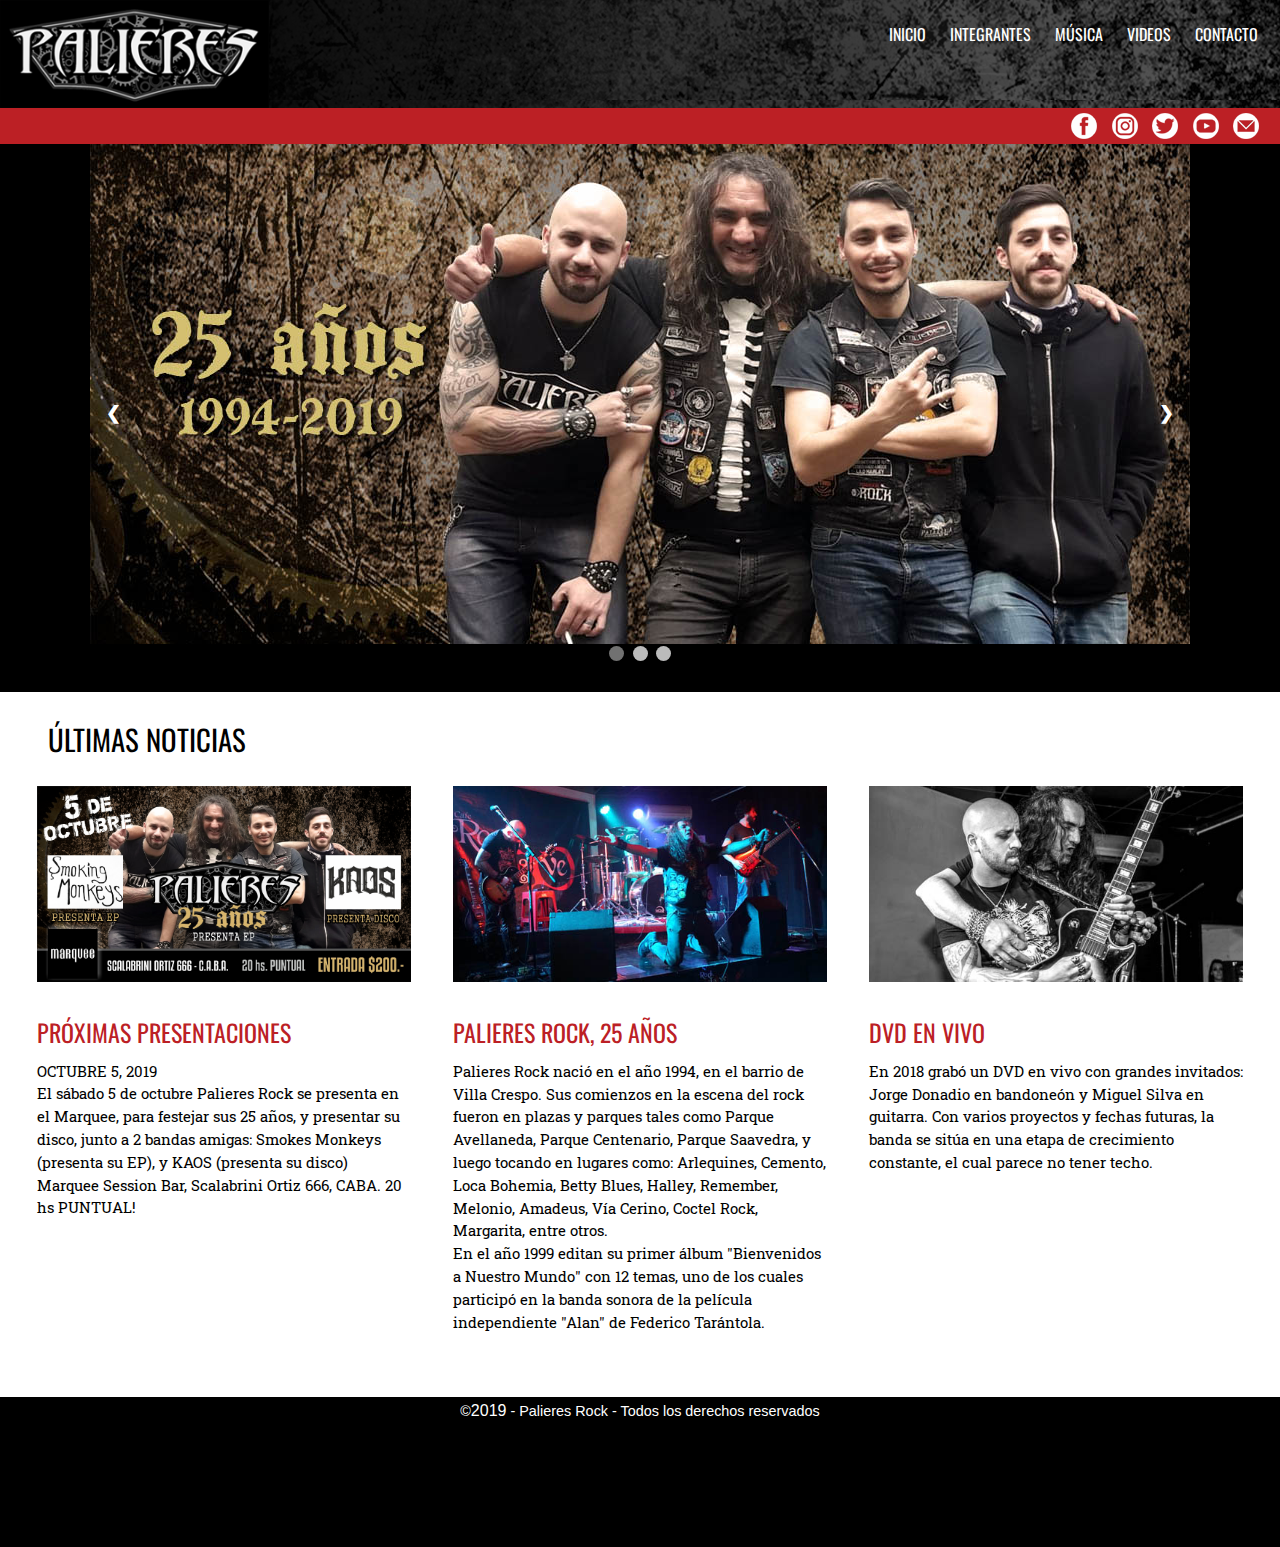
<file: index.html>
<!DOCTYPE html>
<html lang="es">
	<head>
		<title>PALIERES ROCK</title>
		<meta charset="utf-8" />

        <meta name="viewport" content="width=device-width, initial-scale=1.0, user-scalable=no">
		
		<link rel="stylesheet" href="https://necolas.github.io/normalize.css/8.0.1/normalize.css">
		<link rel="stylesheet" href="https://www.w3schools.com/w3css/4/w3.css">
		<link rel="stylesheet" type="text/css" href="estilosoportunidad.css" />
		<style>
@import url('https://fonts.googleapis.com/css?family=Oswald|Roboto+Slab&display=swap');
</style>

			
	</head>
	<body>
		<main class="contenedor">
			<div class="top">
		<header><div><img class="img-fluid logo" src="img/logo.png"><a href="index.html"></a></div>
			<div class="botonmenu2">
				<div class="menu2">
				<ul>
					 <li><a href="index.html">INICIO</a></li>
				     <li><a href="integrantes.html">INTEGRANTES</a></li>
				     <li><a href="musica.html">MÚSICA</a></li>
				     <li><a href="videos.html">VIDEOS</a></li>
				     <li><a href="contacto.html">CONTACTO</a></li>
	     		</ul>
	     		</div>
	     	</div>
	     		
	    </header>
		<nav class="menu"><ul>
	     <li><a href="#">INICIO</a></li>
	     <li><a href="integrantes.html">INTEGRANTES</a></li>
	     <li><a href="musica.html">MÚSICA</a></li>
	     <li><a href="videos.html">VIDEOS</a></li>
	     <li><a href="contacto.html">CONTACTO</a></li>
	     </ul>
     </nav>
		<div class="redes"><ul>
     <li><a href="https://www.facebook.com/dany.palieres"><img src="img/media/fb.png"></a></li>
     <li><a href="https://www.instagram.com/danypalieres/?hl=es-la"><img src="img/media/inst.png"></a></li>
     <li><a href="#"><img src="img/media/twi.png"></a></li>
     <li><a href="https://www.youtube.com/channel/UCAVx4fNuN6NQ34P_ENBx3XA"><img src="img/media/youtube.png"></a></li>
     <li><a href="#"><img src="img/media/mail.png"></a></li>
     </ul></div>
		</div>

		<div class="contenedor-flex">
			<section class="slider1">
				<!-- Slideshow container -->
<div class="slideshow-container">

  <!-- Full-width images with number and caption text -->
  <div class="mySlides fade">
   <img src="img/carrousel/p2.jpg" style="width:100%">
   </div>

  <div class="mySlides fade">
    <img src="img/carrousel/p1.jpg" style="width:100%">
   </div>

  <div class="mySlides fade">
  <img src="img/carrousel/p3.jpg" style="width:100%">
  </div>

  <!-- Next and previous buttons -->
  <a class="prev" onclick="plusSlides(-1)">&#10094;</a>
  <a class="next" onclick="plusSlides(1)">&#10095;</a>
  <!-- The dots/circles -->
<div style="text-align:center">
  <span class="dot" onclick="currentSlide(1)"></span> 
  <span class="dot" onclick="currentSlide(2)"></span> 
  <span class="dot" onclick="currentSlide(3)"></span> 
</div>
</div>
<br>			
			</section>

<section class="cajas">
	<div class="cajatitulo"><h1>ÚLTIMAS NOTICIAS</h1></div>
	<hr size="1px" color="black" />
			<article class="nota">
				<img class="img-fluid" src="img/palieres-evento.jpg" alt="Palieres Rock en el Marquee">
				<h2>PRÓXIMAS PRESENTACIONES</h2>      
  <p>OCTUBRE 5, 2019</p>
  <p>El sábado 5 de octubre Palieres Rock se presenta en el Marquee, para festejar sus 25 años, y presentar su disco, junto a 2 bandas amigas: Smokes Monkeys (presenta su EP), y KAOS (presenta su disco)</p>
  <p>Marquee Session Bar, Scalabrini Ortiz 666, CABA. 20 hs PUNTUAL!</p>
			</article>
			<article class="nota">
				<img class="img-fluid" src="img/25.jpg" alt="25 años Palieres Rock">
    <h2>PALIERES ROCK, 25 AÑOS</h2>
    <p>Palieres Rock nació en el año 1994, en el barrio de Villa Crespo. Sus comienzos en la escena del rock fueron en plazas y parques tales como Parque Avellaneda, Parque Centenario, Parque Saavedra, y luego tocando en lugares como: Arlequines, Cemento, Loca Bohemia, Betty Blues, Halley, Remember, Melonio, Amadeus, Vía Cerino, Coctel Rock, Margarita, entre otros.<br>
En el año 1999 editan su primer álbum "Bienvenidos a Nuestro Mundo" con 12 temas, uno de los cuales participó en la banda sonora de la película independiente "Alan" de Federico Tarántola.</p>
			</article>
			<article class="nota">
				<img class="img-fluid" src="img/dvd.jpg" alt="25 años Palieres Rock">
    <h2>DVD EN VIVO</h2>
    <p>En 2018 grabó un DVD en vivo con grandes invitados: Jorge Donadio en bandoneón y Miguel Silva en guitarra. 
Con varios proyectos y fechas futuras, la banda se sitúa en una etapa de crecimiento constante, el cual parece no tener techo.</p>
			</article>
			<div class="up"><a href="#top"><img src="img/up.png"></a></div>
			</section>
		</div>
		<footer>
			©<time>2019</time> - Palieres Rock - Todos los derechos reservados
		</footer>
	</main>

<script>
var slideIndex = 1;
showSlides(slideIndex);

function plusSlides(n) {
  showSlides(slideIndex += n);
}

function currentSlide(n) {
  showSlides(slideIndex = n);
}

function showSlides(n) {
  var i;
  var slides = document.getElementsByClassName("mySlides");
  var dots = document.getElementsByClassName("dot");
  if (n > slides.length) {slideIndex = 1}    
  if (n < 1) {slideIndex = slides.length}
  for (i = 0; i < slides.length; i++) {
      slides[i].style.display = "none";  
  }
  for (i = 0; i < dots.length; i++) {
      dots[i].className = dots[i].className.replace(" active", "");
  }
  slides[slideIndex-1].style.display = "block";  
  dots[slideIndex-1].className += " active";
}
</script>

	</body>
</html>
</file>
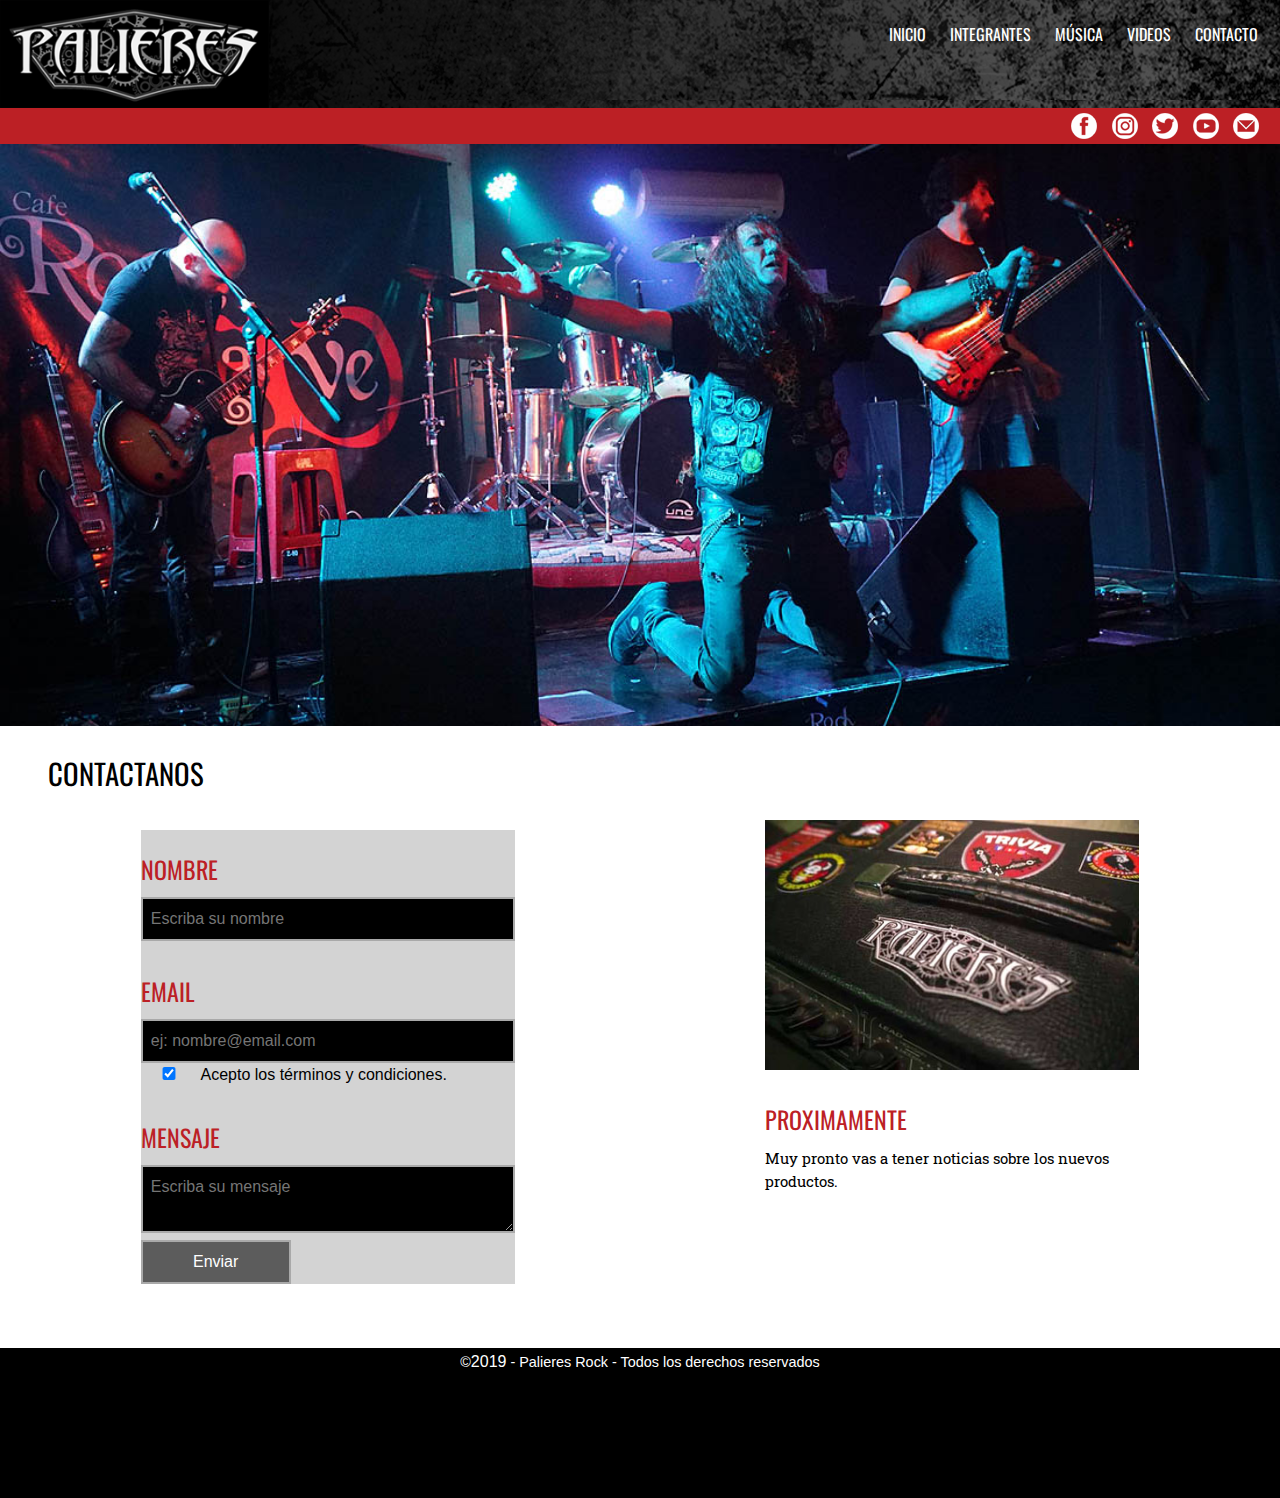
<file: contacto.html>
<!DOCTYPE html>
<html lang="es">
	<head>
		<title>PALIERES ROCK-Contacto</title>
		<meta charset="utf-8" />

        <meta name="viewport" content="width=device-width, initial-scale=1.0, user-scalable=no">
		
		<link rel="stylesheet" href="https://necolas.github.io/normalize.css/8.0.1/normalize.css">
		<link rel="stylesheet" href="https://www.w3schools.com/w3css/4/w3.css">
		<link rel="stylesheet" type="text/css" href="estilosoportunidad.css" />
		<style>
@import url('https://fonts.googleapis.com/css?family=Oswald|Roboto+Slab&display=swap');
</style>

			
	</head>
	<body>
		<main class="contenedor">
			<div class="top">
		<header><div><img class="img-fluid logo" src="img/logo.png"><a href="index.html"></a></div>
			<div class="botonmenu2">
				<div class="menu2">
				<ul>
					 <li><a href="index.html">INICIO</a></li>
				     <li><a href="integrantes.html">INTEGRANTES</a></li>
				     <li><a href="musica.html">MÚSICA</a></li>
				     <li><a href="videos.html">VIDEOS</a></li>
				     <li><a href="contacto.html">CONTACTO</a></li>
	     		</ul>
	     		</div>
	     	</div>
	     		
	    </header>
		<nav class="menu"><ul>
	     <li><a href="index.html">INICIO</a></li>
	     <li><a href="integrantes.html">INTEGRANTES</a></li>
	     <li><a href="musica.html">MÚSICA</a></li>
	     <li><a href="videos.html">VIDEOS</a></li>
	     <li><a href="contacto.html">CONTACTO</a></li>
	     </ul>
     </nav>
		<div class="redes"><ul>
     <li><a href="https://www.facebook.com/dany.palieres"><img src="img/media/fb.png"></a></li>
     <li><a href="https://www.instagram.com/danypalieres/?hl=es-la"><img src="img/media/inst.png"></a></li>
     <li><a href="#"><img src="img/media/twi.png"></a></li>
     <li><a href="https://www.youtube.com/channel/UCAVx4fNuN6NQ34P_ENBx3XA"><img src="img/media/youtube.png"></a></li>
     <li><a href="#"><img src="img/media/mail.png"></a></li>
     </ul></div>
		</div>

		<div class="contenedor-flex">
			<section class="slider1"><img class="img-fluid" src="img/contacto.jpg">
			</section>

<section class="cajas">
	<div class="cajatitulo"><h1>CONTACTANOS</h1></div>
	<hr size="1px" color="black"/>
			<article class="nota">
				<div id="formulario">
     
  <form id="FormContacto" action="mailto:belenbsas@yahoo.com.ar" method="POST">
    
    <div class="campoNombre" >
    <label for="1">
      <h2>NOMBRE</h2>
      <input type="text" name="nombre" id="1" placeholder="Escriba su nombre" required="">
    </label>
  </div>

  <div class="campo">
    <label for="email">
      <h2>EMAIL</h2>
      <input type="email" name="email" id="email" placeholder="ej: nombre@email.com" required="" pattern="^[_a-z0-9-]+(\.[_a-z0-9-]+)*@[a-z0-9-]+(\.[a-z0-9-]+)*(\.[a-z]{2,3})$">
    </label>
  </div>

  <div>
		<label>
			<input type="checkbox" name="legales" value="true" checked>
			Acepto los términos y condiciones.
		</label>
	</div>

    <div><h2>MENSAJE</h2>
    <textarea name="mensaje" minlength="10" maxlength="150" placeholder="Escriba su mensaje" required=""></textarea>
    </div>

    <div>
      <input type="submit" value="Enviar">
    </div>
			</article>
			
			<article class="nota">
				<img class="img-fluid" src="img/parche.jpg" alt="Dany Palieres">
      <h2>PROXIMAMENTE</h2>
      <p>Muy pronto vas a tener noticias sobre los nuevos productos.</p>
				
			</article>
					
			<div class="up"><a href="#top"><img src="img/up.png"></a></div>
			</section>
		</div>
		<footer>
			©<time>2019</time> - Palieres Rock - Todos los derechos reservados
		</footer>
	</main>

<script>
var slideIndex = 1;
showSlides(slideIndex);

function plusSlides(n) {
  showSlides(slideIndex += n);
}

function currentSlide(n) {
  showSlides(slideIndex = n);
}

function showSlides(n) {
  var i;
  var slides = document.getElementsByClassName("mySlides");
  var dots = document.getElementsByClassName("dot");
  if (n > slides.length) {slideIndex = 1}    
  if (n < 1) {slideIndex = slides.length}
  for (i = 0; i < slides.length; i++) {
      slides[i].style.display = "none";  
  }
  for (i = 0; i < dots.length; i++) {
      dots[i].className = dots[i].className.replace(" active", "");
  }
  slides[slideIndex-1].style.display = "block";  
  dots[slideIndex-1].className += " active";
}
</script>

	</body>
</html>
</file>
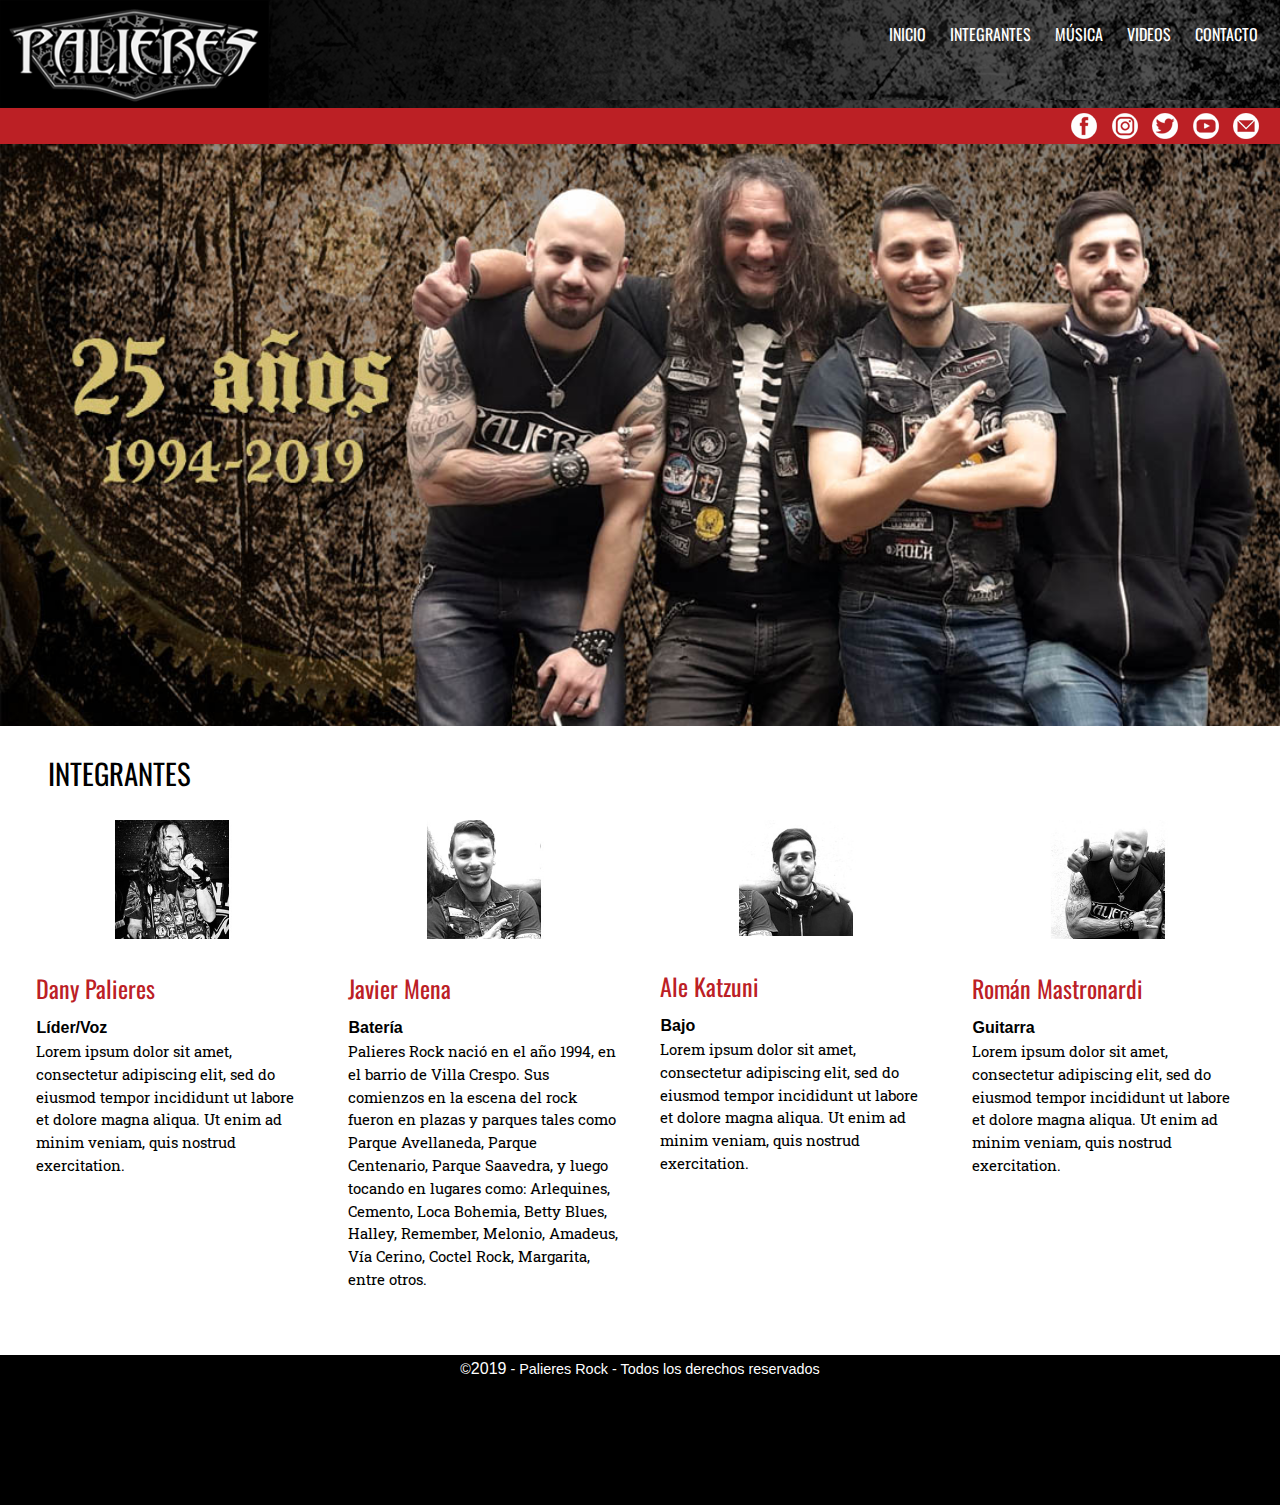
<file: integrantes.html>
<!DOCTYPE html>
<html lang="es">
	<head>
		<title>PALIERES ROCK</title>
		<meta charset="utf-8" />

        <meta name="viewport" content="width=device-width, initial-scale=1.0, user-scalable=no">
		
		<link rel="stylesheet" href="https://necolas.github.io/normalize.css/8.0.1/normalize.css">
		<link rel="stylesheet" href="https://www.w3schools.com/w3css/4/w3.css">
		<link rel="stylesheet" type="text/css" href="estilosoportunidad.css" />
		<style>
@import url('https://fonts.googleapis.com/css?family=Oswald|Roboto+Slab&display=swap');
</style>

			
	</head>
	<body>
		<main class="contenedor">
			<div class="top">
		<header><div><img class="img-fluid logo" src="img/logo.png"><a href="index.html"></a></div>
			<div class="botonmenu2">
				<div class="menu2">
				<ul>
					 <li><a href="index.html">INICIO</a></li>
				     <li><a href="integrantes.html">INTEGRANTES</a></li>
				     <li><a href="musica.html">MÚSICA</a></li>
				     <li><a href="videos.html">VIDEOS</a></li>
				     <li><a href="contacto.html">CONTACTO</a></li>
	     		</ul>
	     		</div>
	     	</div>
	     		
	    </header>
		<nav class="menu"><ul>
	     <li><a href="#">INICIO</a></li>
	     <li><a href="integrantes.html">INTEGRANTES</a></li>
	     <li><a href="musica.html">MÚSICA</a></li>
	     <li><a href="videos.html">VIDEOS</a></li>
	     <li><a href="contacto.html">CONTACTO</a></li>
	     </ul>
     </nav>
		<div class="redes"><ul>
     <li><a href="https://www.facebook.com/dany.palieres"><img src="img/media/fb.png"></a></li>
     <li><a href="https://www.instagram.com/danypalieres/?hl=es-la"><img src="img/media/inst.png"></a></li>
     <li><a href="#"><img src="img/media/twi.png"></a></li>
     <li><a href="https://www.youtube.com/channel/UCAVx4fNuN6NQ34P_ENBx3XA"><img src="img/media/youtube.png"></a></li>
     <li><a href="#"><img src="img/media/mail.png"></a></li>
     </ul></div>
		</div>

		<div class="contenedor-flex">
			<section class="slider1"><img class="img-fluid" src="img/carrousel/p2.jpg">
			</section>

<section class="cajas">
	<div class="cajatitulo"><h1>INTEGRANTES</h1></div>
	<hr size="1px" color="black"/>
			<article class="nota4">
				<img class="img-fluid" src="img/dany.jpg" alt="Dany Palieres">
      <h2>Dany Palieres</h2><strong>Líder/Voz</strong>
      <p>Lorem ipsum dolor sit amet, consectetur adipiscing elit, sed do eiusmod tempor incididunt ut labore et dolore magna aliqua. Ut enim ad minim veniam, quis nostrud exercitation.</p>
			</article>
			
			<article class="nota4">
				<img class="img-fluid" src="img/javier.jpg" alt="Dany Palieres">
      <h2>Javier Mena</h2><strong>Batería</strong>
      <p>Palieres Rock nació en el año 1994, en el barrio de Villa Crespo. Sus comienzos en la escena del rock fueron en plazas y parques tales como Parque Avellaneda, Parque Centenario, Parque Saavedra, y luego tocando en lugares como: Arlequines, Cemento, Loca Bohemia, Betty Blues, Halley, Remember, Melonio, Amadeus, Vía Cerino, Coctel Rock, Margarita, entre otros.</p>
			</article>
			<article class="nota4">
				<img class="img-fluid" src="img/ale.jpg" alt="Dany Palieres">
      <h2>Ale Katzuni</h2><strong>Bajo</strong>
      <p>Lorem ipsum dolor sit amet, consectetur adipiscing elit, sed do eiusmod tempor incididunt ut labore et dolore magna aliqua. Ut enim ad minim veniam, quis nostrud exercitation.</p>
			</article>
			<article class="nota4">
				<img class="img-fluid" src="img/roman.jpg" alt="Dany Palieres">
      <h2>Román Mastronardi</h2><strong>Guitarra</strong>
      <p>Lorem ipsum dolor sit amet, consectetur adipiscing elit, sed do eiusmod tempor incididunt ut labore et dolore magna aliqua. Ut enim ad minim veniam, quis nostrud exercitation.</p>
			</article>
			<div class="up"><a href="#top"><img src="img/up.png"></a></div>
			</section>
		</div>
		<footer>
			©<time>2019</time> - Palieres Rock - Todos los derechos reservados
		</footer>
	</main>

<script>
var slideIndex = 1;
showSlides(slideIndex);

function plusSlides(n) {
  showSlides(slideIndex += n);
}

function currentSlide(n) {
  showSlides(slideIndex = n);
}

function showSlides(n) {
  var i;
  var slides = document.getElementsByClassName("mySlides");
  var dots = document.getElementsByClassName("dot");
  if (n > slides.length) {slideIndex = 1}    
  if (n < 1) {slideIndex = slides.length}
  for (i = 0; i < slides.length; i++) {
      slides[i].style.display = "none";  
  }
  for (i = 0; i < dots.length; i++) {
      dots[i].className = dots[i].className.replace(" active", "");
  }
  slides[slideIndex-1].style.display = "block";  
  dots[slideIndex-1].className += " active";
}
</script>

	</body>
</html>
</file>
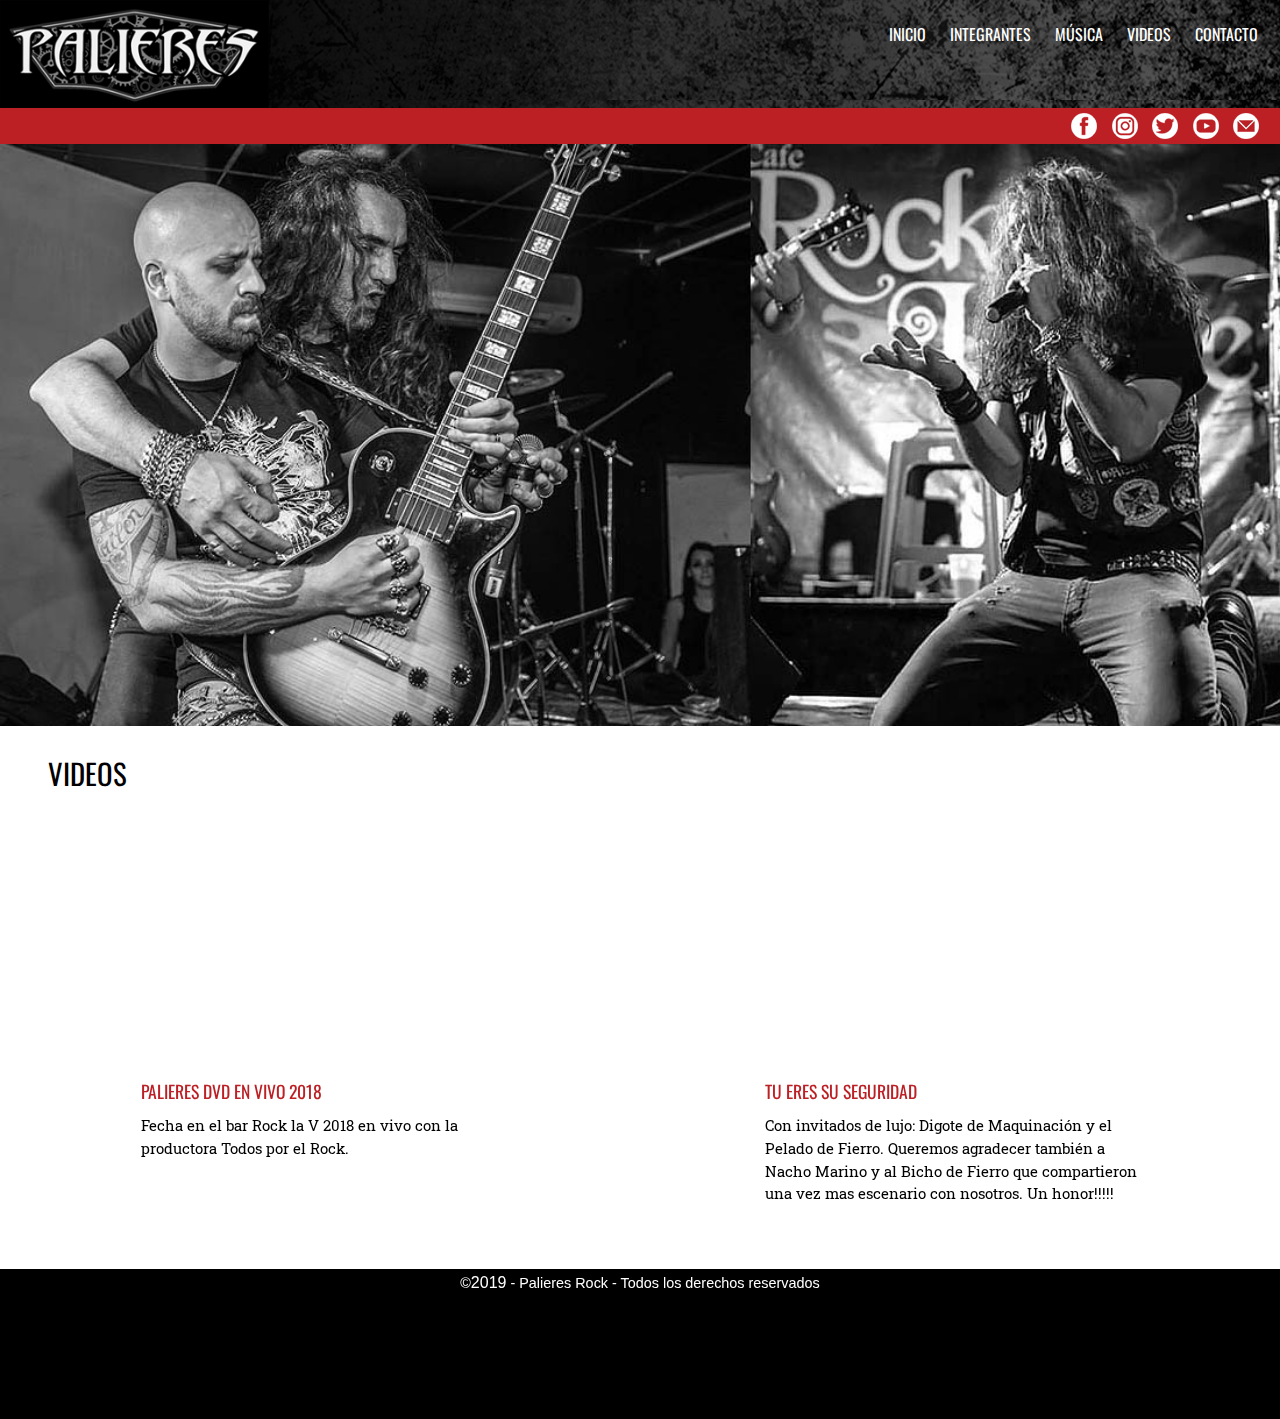
<file: videos.html>
<!DOCTYPE html>
<html lang="es">
	<head>
		<title>PALIERES ROCK-Videos</title>
		<meta charset="utf-8" />

        <meta name="viewport" content="width=device-width, initial-scale=1.0, user-scalable=no">
		
		<link rel="stylesheet" href="https://necolas.github.io/normalize.css/8.0.1/normalize.css">
		<link rel="stylesheet" href="https://www.w3schools.com/w3css/4/w3.css">
		<link rel="stylesheet" type="text/css" href="estilosoportunidad.css" />
		<style>
@import url('https://fonts.googleapis.com/css?family=Oswald|Roboto+Slab&display=swap');
</style>

			
	</head>
	<body>
		<main class="contenedor">
			<div class="top">
		<header><div><img class="img-fluid logo" src="img/logo.png"><a href="index.html"></a></div>
			<div class="botonmenu2">
				<div class="menu2">
				<ul>
					 <li><a href="index.html">INICIO</a></li>
				     <li><a href="integrantes.html">INTEGRANTES</a></li>
				     <li><a href="musica.html">MÚSICA</a></li>
				     <li><a href="videos.html">VIDEOS</a></li>
				     <li><a href="contacto.html">CONTACTO</a></li>
	     		</ul>
	     		</div>
	     	</div>
	     		
	    </header>
		<nav class="menu"><ul>
	     <li><a href="index.html">INICIO</a></li>
	     <li><a href="integrantes.html">INTEGRANTES</a></li>
	     <li><a href="musica.html">MÚSICA</a></li>
	     <li><a href="videos.html">VIDEOS</a></li>
	     <li><a href="contacto.html">CONTACTO</a></li>
	     </ul>
     </nav>
		<div class="redes"><ul>
     <li><a href="https://www.facebook.com/dany.palieres"><img src="img/media/fb.png"></a></li>
     <li><a href="https://www.instagram.com/danypalieres/?hl=es-la"><img src="img/media/inst.png"></a></li>
     <li><a href="#"><img src="img/media/twi.png"></a></li>
     <li><a href="https://www.youtube.com/channel/UCAVx4fNuN6NQ34P_ENBx3XA"><img src="img/media/youtube.png"></a></li>
     <li><a href="#"><img src="img/media/mail.png"></a></li>
     </ul></div>
		</div>

		<div class="contenedor-flex">
			<section class="slider1"><img class="img-fluid" src="img/videos.jpg">
			</section>

<section class="cajas">
	<div class="cajatitulo"><h1>VIDEOS</h1></div>
	<hr size="1px" color="black"/>
			<article class="nota">
				<iframe width="400" height="225" src="https://www.youtube.com/embed/RuxSRWH-ljo" frameborder="0" allow="accelerometer; autoplay; encrypted-media; gyroscope; picture-in-picture" allowfullscreen></iframe>
				<h4>PALIERES DVD EN VIVO 2018</h4>
				<p>Fecha en el bar Rock la V 2018 en vivo con la productora Todos por el Rock.
</p>
			</article>
			
			
			<article class="nota">
				<iframe width="400" height="225" src="https://www.youtube.com/embed/22C9U2vL-jY" frameborder="0" allow="accelerometer; autoplay; encrypted-media; gyroscope; picture-in-picture" allowfullscreen></iframe>
				<h4>TU ERES SU SEGURIDAD</h4>
				<p>Con invitados de lujo: Digote de Maquinación y el Pelado de Fierro. Queremos agradecer también a Nacho Marino y al Bicho de Fierro que compartieron una vez mas escenario con nosotros. Un honor!!!!!</p>
			</article>
			
			<div class="up"><a href="#top"><img src="img/up.png"></a></div>
			</section>
		</div>
		<footer>
			©<time>2019</time> - Palieres Rock - Todos los derechos reservados
		</footer>
	</main>

<script>
var slideIndex = 1;
showSlides(slideIndex);

function plusSlides(n) {
  showSlides(slideIndex += n);
}

function currentSlide(n) {
  showSlides(slideIndex = n);
}

function showSlides(n) {
  var i;
  var slides = document.getElementsByClassName("mySlides");
  var dots = document.getElementsByClassName("dot");
  if (n > slides.length) {slideIndex = 1}    
  if (n < 1) {slideIndex = slides.length}
  for (i = 0; i < slides.length; i++) {
      slides[i].style.display = "none";  
  }
  for (i = 0; i < dots.length; i++) {
      dots[i].className = dots[i].className.replace(" active", "");
  }
  slides[slideIndex-1].style.display = "block";  
  dots[slideIndex-1].className += " active";
}
</script>

	</body>
</html>
</file>
<file: estilosoportunidad.css>
*{margin: 0;padding:0;
	font-size: 16px;
	box-sizing:border-box;

}
font-family: 'Roboto Slab', serif;
font-family: 'Oswald', sans-serif;

body{background-color: red;}
html{scroll-behavior: smooth;}

img{width: 100%}

.cajatitulo{width: 100%;
     padding-left: 2em;}

.contenedor {
			background: black;
			width: 100%;

					}

.top{display: flex;
	flex-wrap: wrap;
	background-image: url(img/fondo.png);}

header{width: 30%;}

nav{width: 70%;}


footer {background: black;
	    height: 150px;
		padding: 2px;
		text-align: center;
		color: white;
		font-size: 0.9em;

		}

		
.logo{width:70%;
	background-color: black;
	animation-name: pal1;
	animation-duration: 3s;
	animation-delay: 1s;

}


.menu{
	padding: 0.5em;
	font-size: 1.5em;
	font-family: 'Oswald', sans-serif;
	text-align: right;

}

@keyframes pal1{
		0%{	opacity: 0;
		
		}
		
		100%{opacity: 1;
					
		}
	}

.redes{
	width: 100%;
	background-color:#bc2025;
	text-align: right;
	padding-right: 1em;
}

.redes ul{
	list-style-type: none;
	text-decoration: none;
	color: white;
}

.redes ul li{
	display: inline-block;
	padding: 5px;
}

h2{font-family: 'Oswald', sans-serif;
   color:#bc2025;
   font-size: 1.5em;
   padding-top: 0.9em;
}

h1{font-family: 'Oswald', sans-serif;
   color: black;
   font-size: 1.8em;
   padding-bottom: 0.5em;
   background-color: white;
}

h4{font-family: 'Oswald', sans-serif;
   color:#bc2025;
   font-size: 1.1em;
   padding-top: 0.9em;
}

p{
  font-family: 'Roboto Slab', serif;
  font-size: 0.95em;
}


.menu ul{
	list-style-type: none;
	text-decoration: none;
	color: white;
}

.menu ul li{
	display: inline-block;
	padding: 2px;
}

.menu ul li a{
	display: block;
	padding: 0.5em;
	/*background: white;*/
	color: white;
	text-decoration: none;
}

.menu ul li a:hover{
	color: #bc2025;
	background-color: white;
	opacity: 1;
	animation-name: pal1;
	animation-duration: 1.3s;
}
/*MENU2*/
.menu2{
	   display:none;
	   width: 200px;
       font-size: 1.5em;
	   font-family: 'Oswald', sans-serif;
	   text-align: center;
	   background-color: black;}

.menu2 ul{
	list-style-type: none;
	text-decoration: none;
	color: white;
}

.menu2 ul li{
	display: list-item;
	padding: 1.5px;
	list-style-type: none;
}

.menu2 ul li a{
	display: block;
	padding: 0.5em;
	color: white;
	text-decoration: none;
	list-style-type: none;
}

.menu2 ul li a:hover{
	color: #bc2025;
	background-color: white;
	opacity: 1;
	animation-name: pal1;
	animation-duration: 1.3s;
	list-style-type: none;
}
/*--------------------------*/

.contenedor-flex{
			display: flex;
			flex-wrap: wrap;
			justify-content: center;
}

.slider1{width: 100%;
background-color: black;}
			


/* Slideshow container */
.slideshow-container {
  max-width: 1100px;
  position: relative;
  margin: auto;
}

/* Hide the images by default */
.mySlides {
  display: none;
}

/* Next & previous buttons */
.prev, .next {
  cursor: pointer;
  position: absolute;
  top: 50%;
  width: auto;
  margin-top: -22px;
  padding: 16px;
  color: white;
  font-weight: bold;
  font-size: 18px;
  transition: 0.6s ease;
  border-radius: 0 3px 3px 0;
  user-select: none;
}

/* Position the "next button" to the right */
.next {
  right: 0;
  border-radius: 3px 0 0 3px;
}

/* On hover, add a black background color with a little bit see-through */
.prev:hover, .next:hover {
  background-color: rgba(0,0,0,0.8);
}

/* Caption text */
.text {
  color: #f2f2f2;
  font-size: 15px;
  padding: 8px 12px;
  position: absolute;
  bottom: 8px;
  width: 100%;
  text-align: center;
}


/* The dots/bullets/indicators */
.dot {
  cursor: pointer;
  height: 15px;
  width: 15px;
  margin: 0 2px;
  background-color: #bbb;
  border-radius: 50%;
  display: inline-block;
  transition: background-color 0.6s ease;
}

.active, .dot:hover {
  background-color: #717171;
}

/* Fading animation */
.fade {
  -webkit-animation-name: fade;
  -webkit-animation-duration: 1.5s;
  animation-name: fade;
  animation-duration: 1.5s;
}

@-webkit-keyframes fade {
  from {opacity: .4} 
  to {opacity: 1}
}

@keyframes fade {
  from {opacity: .4} 
  to {opacity: 1}
}
/*-----------------------*/
.cajas{width: 100%;
	display: flex;
	background-color: white;
	justify-content: space-around;
	flex-direction: row;
	flex-wrap: wrap;
	padding: 1em;
				}

.nota{width: 30%;
      padding-bottom: 3em;}

.nota4{width: 23%;
      padding-bottom: 3em;
      padding-right: 0.5em;
      padding-left: 0.5em;}

.up{
	display: none;}

/*FORMULARIO*/

.textoform{
    font-family: 'Oswald', sans-serif;
    color:#bc2025;
    font-size: 1.4em;
}

                    
#formulario {                    
	width: 100%;                    
	/*padding: 1em;*/                    
	}                    
                    
#FormContacto input, #FormContacto textarea {
	background: black;
	color: white;
	width:100%; 
	/*margin-bottom: 1em;*/
	padding: 0.5em;
	box-sizing: border-box;
	border: 2px solid darkgrey;
		
}

#FormContacto input[type="submit"]{
	width: 40%;
	background: #5c5c5c;
	color: white;
	text-align: center;

}

#FormContacto input[type="submit"]:hover{
	background: #bc2025;}

#FormContacto:valid{
	background: white;
}
#FormContacto:invalid{
	background: lightgrey;
	}


#FormContacto input[type="checkbox"],#FormContacto input[type="radio"]{
	width: 15%;
}

#FormContacto input:focus,#FormContacto textarea:focus{
	background: #bc2025;
	color: white;
}

/*Media Queries*/
/* Small / 0px - 600px */
@media screen and (min-width: 0px) and (max-width: 600px){
	header{display: flex;
		justify-content: center;
		text-align: center;
		width: 100%;
		}
    nav{display: none;
    	justify-content: center;
    	width: 100%;
    	text-align: center;}
	

	.logo{width:50%;}
	.nota{width: 100%;
		padding-bottom: 6em;}

	h2{font-size: 1.7em;
	   padding-top: 0.2em;}
	p{font-size: 1em;}

.botonmenu2{
		position: absolute;
		width: 50px;
		height: 50px;
		right: 0;
		background-color: #bc2025;
		z-index: 2000;
		background-image: url(img/hambur.png);
	    }

.menu2{
	display: list-item;
	position: relative;
	top:50px;
	right: -50px;
	z-index: 2200;
	transition: 0.5s;
	list-style-type: none;

}
	
.botonmenu2:hover .menu2{ 
	transform: translate(-200px,0);
    -webkit-transform: translate(-200px,0); /** Safari & Chrome **/
    -o-transform: translate(-200px,0); /** Opera **/
    -moz-transform: translate(-200px,0); /** Firefox **/
	
	} 

.up{
	display: inline;
	width: 60px;
	left: 50%;
	} 
.nota4{width: 100%;
      }

} 

/*Medium / 601px - 900px */
@media screen and (min-width: 601px) and (max-width: 900px){
	.nota4{width: 50%;
      }
     .nota{width: 70%;}
}
</file>
